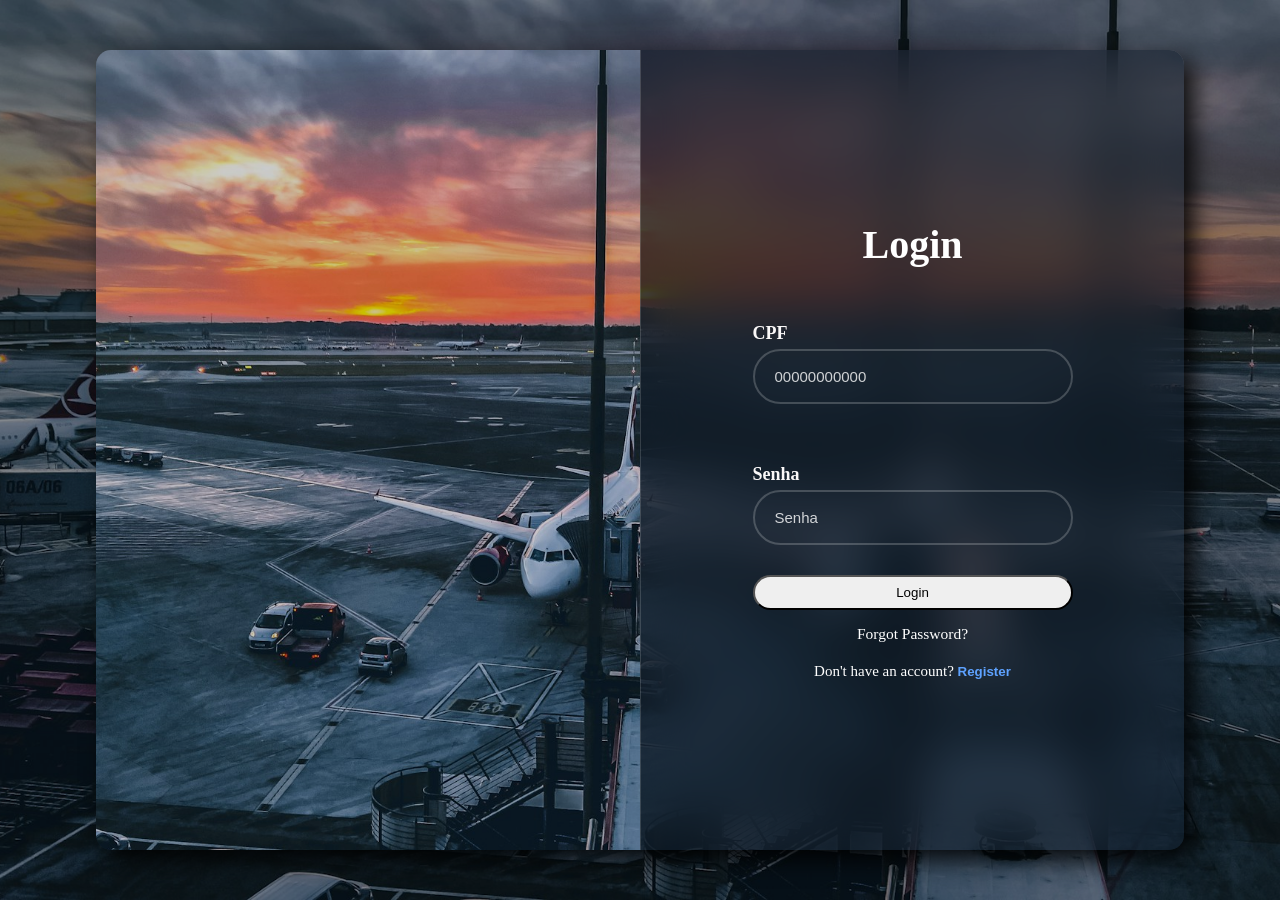
<file: index.html>
<!DOCTYPE html>
<html lang="pt-br">
<head>
    <meta charset="UTF-8">
    <meta name="viewport" content="width=device-width, initial-scale=1.0">
    <link href="https://cdn.boxicons.com/3.0.8/fonts/basic/boxicons.min.css" rel="stylesheet">
    <link rel="stylesheet" href="css/global.css">
    <title>Airport Management System</title>
</head>
<body>
    <main id="container-forms">

        <div class="form-image">
            <img src="assets/images/bglogin-morning.jpg" alt="Aeroporto">
        </div>

        <div class="form">

            <!-- Formulário de Login -->
            <form class="login-form" action="" method="post">
                <h1 class="loginh1">Login</h1>

                <div class="input-box">
                    <label for="cpf">CPF</label>
                    <input type="text" id="cpf" 
                    name="cpf" required 
                    placeholder="00000000000" 
                    maxlength="11" 
                    inputmode="numeric">
                    <i class="bx bx-user"></i>
                </div>

                <div class="input-box">
                    <label for="password">Senha</label>
                    <input type="password" 
                    id="password" 
                    name="password" 
                    placeholder="Senha" 
                    required>
                    <i class="bx bx-lock"></i>
                </div>

                <button type="submit" class="login-btn">Login</button>

                <div class="remember-forgot">
                    <a href="#">Forgot Password?</a>
                </div>

                <div class="register-link">
                    <p class="buttontext">
                        Don't have an account?
                        <button type="button" class="btn-register">Register</button>
                    </p>
                </div>
            </form>



            <!---------------------------->
            <!-- Formulário de Cadastro -->
            <!---------------------------->

            <form class="register-form" action="" method="post">
                <h1 class="loginh1">Register</h1>

                <div class="input-box">
                    <label for="register-name">Nome</label>
                    <input type="text" 
                    id="register-name" 
                    name="name" 
                    placeholder="Digite seu nome" 
                    autocomplete="name" 
                    required>
                    <i class="bx bx-user"></i>
                </div>

                <div class="input-box">
                    <label for="register-cpf">CPF</label>
                    <input type="text" 
                    id="register-cpf" 
                    name="cpf" 
                    placeholder="00000000000" 
                    maxlength="11" 
                    inputmode="numeric" 
                    required>
                    <i class="bx bx-id-card"></i>
                </div>

                <div class="input-box">
                    <label for="register-email">E-mail</label>
                    <input type="email" id="register-email" name="email" placeholder="seuemail@email.com" autocomplete="email" required>
                    <i class="bx bx-envelope"></i>
                </div>

                <div class="input-box">
                    <label for="register-password">Senha</label>
                    <input type="password" 
                    id="register-password" 
                    name="password" 
                    placeholder="Digite sua senha" 
                    autocomplete="new-password" 
                    required>
                    <i class="bx bx-lock"></i>
                </div>

                <div class="input-box">
                    <label for="confirm-password">Confirmar Senha</label>
                    <input type="password" 
                    id="confirm-password" 
                    name="confirm-password" 
                    placeholder="Confirme sua senha" 
                    autocomplete="new-password" 
                    required>
                    <i class="bx bx-lock"></i>
                </div>

                <button type="submit" class="register-btn">Cadastrar</button>

                <div class="register-link">
                    <p class="buttontext">
                        Already have an account?
                        <button type="button" class="btn-login">Login</button>
                    </p>
                </div>
            </form>

        </div>
    </main>

    <script src="js/app.js"></script>
</body>
</html>
</file>
<file: css/global.css>
/* Setup Geral */

* {
    margin: 0;
    padding: 0;
    box-sizing: border-box;
}

body {
    width: 100%;
    height: 100vh;
    display: flex;
    justify-content: center;
    align-items: center;
    background: url(/assets/images/bglogin-morning.jpg) no-repeat;
    background-size: cover;
    background-position: center;
    position: relative;
}

body::before {
    content: "";
    position: absolute;
    inset: 0;
    background: rgba(0, 0, 0, .45);
    z-index: -1;
}


/* Formulário */

#container-forms {
    width: 85%;
    max-width: 1200px;
    height: 800px;
    display: flex;
    border-radius: 15px;
    overflow: hidden;
    box-shadow: 10px 10px 25px rgba(0, 0, 0, 0.9);
}

.form-image {
    height: 100%;
    width: 50%;
}

.form-image img {
    width: 100%;
    height: 100%;
    object-fit: cover;
    filter: brightness(.8);
}

.form {
    flex: 1;
    position: relative;
    display: flex;
    justify-content: center;
    align-items: center;
    padding: 50px;
    background: rgba(18, 30, 45, .55);
    backdrop-filter: blur(25px);
    border-left: 1px solid rgba(255, 255, 255, .15);
    overflow: hidden;
}

.form form {
    width: 100%;
    max-width: 320px;
    display: flex;
    flex-direction: column;
}

.loginh1 {
    color: #fff;
    margin-bottom: 25px;
    text-align: center;
    font-size: 40px;
}


/* Campos de Entrada */

.form .input-box {
    margin: 30px 0;
    width: 100%;
    position: relative;
    display: flex;
    flex-direction: column;
    color: #fff;
    font-size: 18px;
    font-weight: 600;
}

.input-box label {
    margin-bottom: 5px;
    color: #faf8f8;
}

.input-box input {
    width: 100%;
    height: 55px;
    background: transparent;
    outline: none;
    border: 2px solid rgba(255, 255, 255, .2);
    border-radius: 40px;
    font-size: 15px;
    color: #fff;
    padding: 0 50px 0 20px;
}

.input-box input::placeholder {
    color: rgba(255, 255, 255, 0.8);
}

.input-box i {
    position: absolute;
    right: 18px;
    bottom: 15px;
    font-size: 20px;
    color: #fff7f7;
}


/* Botão */

.btn {
    width: 100%;
    height: 45px;
    background: #fff;
    border: none;
    outline: none;
    border-radius: 40px;
    box-shadow: 0 0 10px rgba(0, 0, 0, .1);
    cursor: pointer;
    font-size: 16px;
    color: #333;
    font-weight: 600;
    margin-top: 10px;
    transition: background 0.3s ease, transform 0.3s ease;
}

.btn:hover {
    background: #f0f0f0;
    filter: brightness(1.08);
    transform: translateY(-2px);
}


/* Links */

.btn-register,
.btn-login {
    background: none;
    border: none;
    color: #5EA2FF;
    cursor: pointer;
    font-weight: 600;
}

.btn-register:hover,
.btn-login:hover {
    text-decoration: underline;
}

.form .register-link {
    font-size: 15px;
    text-align: center;
    margin-top: 20px;
}

.buttontext {
    color: white;
}

.remember-forgot {
    text-align: center;
    margin-top: 15px;
}

.remember-forgot a {
    font-size: 15.5px;
    color: #fff;
    text-decoration: none;
    border-radius: 10px;
}

.remember-forgot a:hover {
    text-decoration: underline;
}



/*Botao de Envio de login*/

.login-btn{
    border-radius: 30px;
    height: 35px;
}

.login-btn:hover{
    cursor: pointer;
}



/* Formulários */

.login-form,
.register-form {
    position: absolute;
    width: 100%;
    max-width: 320px;
    transition: opacity 0.6s ease, transform 0.6s ease;
}


/* Cadastro */

.register-form .loginh1 {
    font-size: 32px;
    margin-bottom: 10px;
}

.register-form .input-box {
    margin: 12px 0;
}

.register-form .input-box input {
    height: 45px;
}


/*Botao de envio de cadastro*/

.register-btn{
    border-radius: 20px;
    margin-top: 30px;
    height: 35px;
}

.register-btn:hover{
    cursor: pointer;
}



/* Estado inicial — Login */

.login-form {
    opacity: 1;
    transform: translateX(0);
    pointer-events: auto;
}

.register-form {
    opacity: 0;
    transform: translateX(100px);
    pointer-events: none;
}


/* Modo Cadastro */

.register-mode .login-form {
    opacity: 0;
    transform: translateX(-100px);
    pointer-events: none;
}

.register-mode .register-form {
    opacity: 1;
    transform: translateX(0);
    pointer-events: auto;
}
</file>
